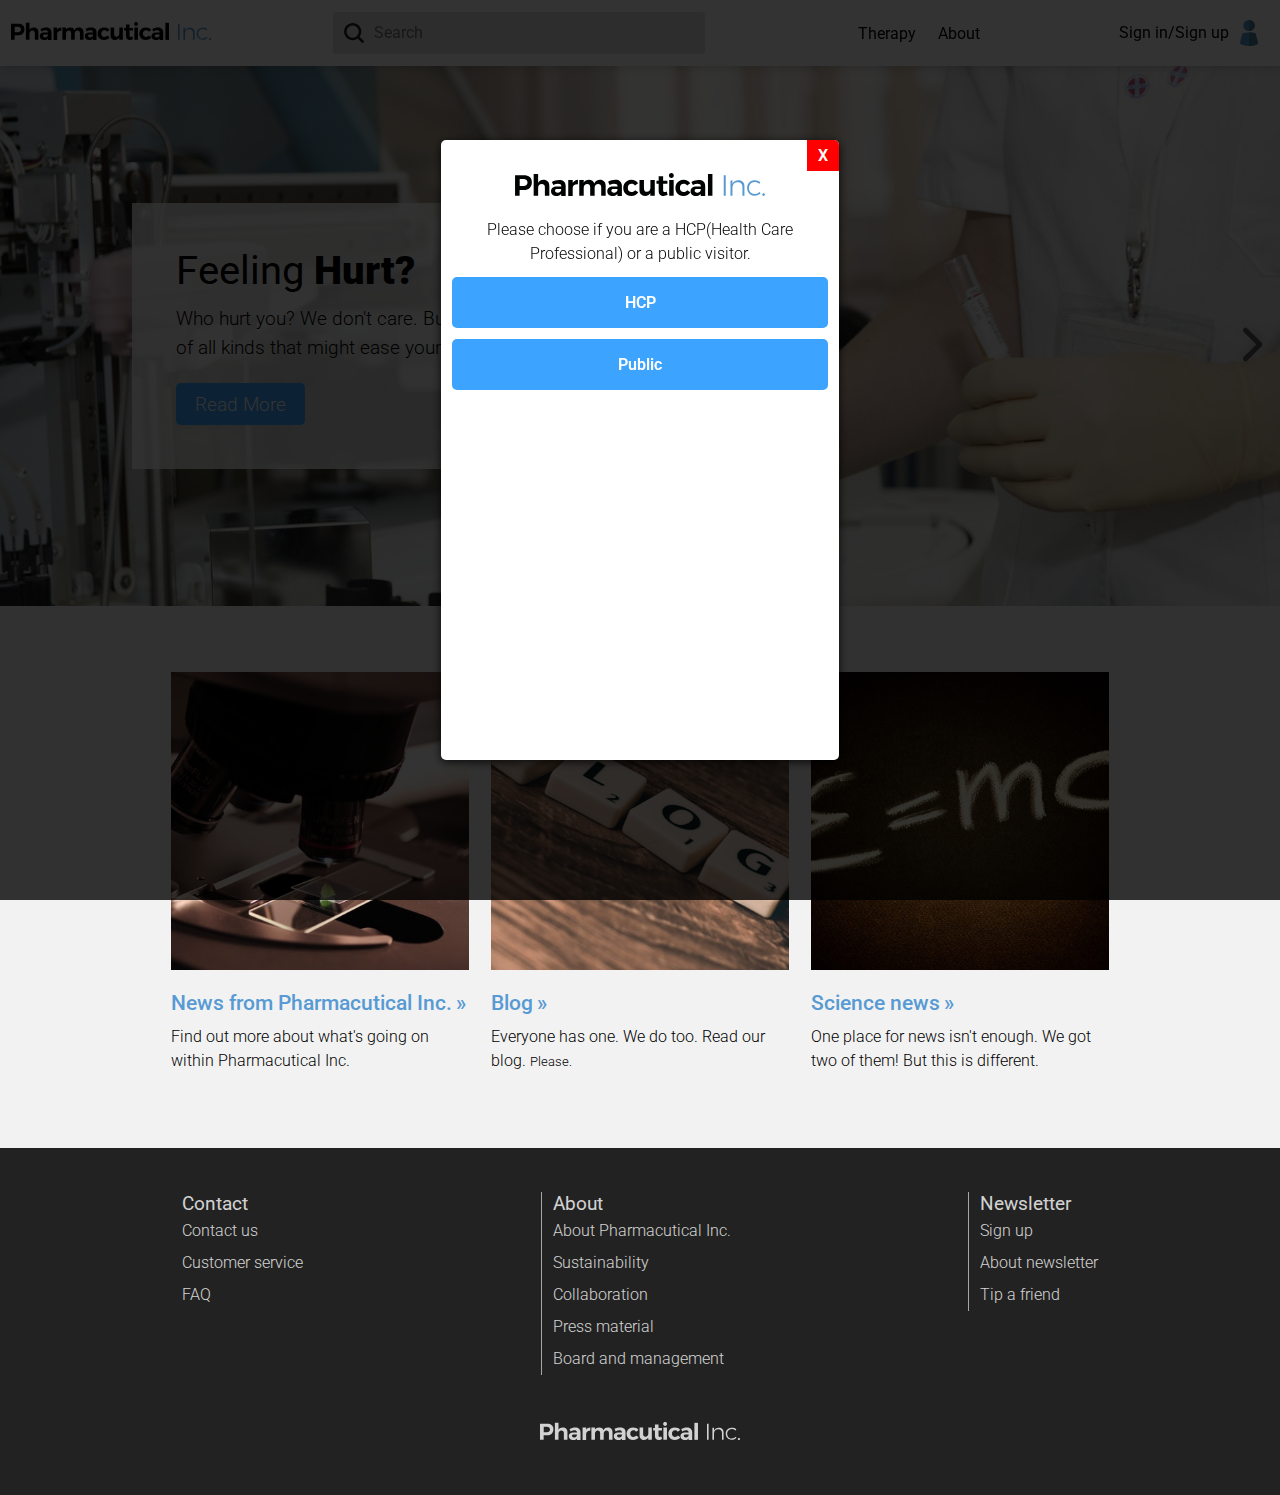
<file: index.html>
<!DOCTYPE html>
<html>
<head>
    <title>Pharmacutical Inc.</title>
    <meta charset="utf-8">
    <meta name="author" content="Jacob Duvander, Axel Tidehorn, Mihir CHouhan">
    <meta http-equiv="X-UA-Compatible" content="IE=edge,chrome=1" />
    <meta name="viewport" content="width=device-width, initial-scale=1.0" />
    <link rel="stylesheet" href="style.css">
</head>
  <body>
    <header>
      <div class="header-wrapper">
        <a href="index.html"><img class="logo" title="Go to home page" src="img/logo.svg" alt="logo"></a>
        <button id="hamburgerBtn" onclick="toggleMenu()">
          <span></span>
          <span></span>
        </button>
        <nav>
          <form action="">
            <input id="search" class="inputfield" type="text" placeholder="Search">
          </form>
          <ul>
            <li>
              <a href="" class="expandButton">Therapy</a>
              <ul>
                <li><a href="">Oncology</a></li>
                <li><a href="">Diabetes</a></li>
                <li><a href="">Respiratory</a></li>
                <li><a href="">Cardio Vascular</a></li>
              </ul>
            </li>
            <li>
              <a href="" class="expandButton">About</a>
              <ul>
                <li><a href="">About us</a></li>
                <li><a href="">Newsletter</a></li>
                <li><a href="">Contact</a></li>
              </ul>
            </li>
          </ul>
          <a href="" class="my-page" onclick="openModal(event)">
            <img src="img/profile-img.svg" alt="profile-img">
            <p>Sign in/Sign up</p>
          </a>
        </nav>
      </div>
    </header>
    <section class="menu-overlay invisible" id="menu-overlay">
    </section>


    <div class="hero-container">
      <button class="slideButton" onclick="previousSlide();">
        <span></span>
        <span></span>
      </button>
      <button class="slideButton" onclick="nextSlide();">
        <span></span>
        <span></span>
      </button>
      <div id="sliderProgress" class="slider-progress"></div>

      <div class="hero-slider">
        <figure class="hero" style="background:url('img/researching.jpg'); background-size:cover; background-position:top center;">
          <div class="text-container">
            <h2 class="h1">Feeling <b>hurt?</b></h2>
            <p>
              Who hurt you? We don't care. But we got remedies of all kinds that might
              ease your pain.
            </p>
            <a href="" class="button">Read more</a>
          </div>
        </figure>
        <figure class="hero" style="background:url('img/operating.jpeg'); background-size:cover; background-position:top center;">
          <div class="text-container">
            <h2 class="h1">Are you <b>dying?</b></h2>
            <p>
              Don't worry, everyone does! Did you know, nearly a 100% of people who have breathed
              air are dead. Click below to find out more.
            </p>
            <a href="" class="button">Read more</a>
          </div>
        </figure>
        <figure class="hero" style="background:url('img/pills.jpeg'); background-size:cover; background-position:top center;">
          <div class="text-container">
            <h2 class="h1">We got <b>penicillin!</b></h2>
            <p>
              You can count yourself lucky for living in a first world country with affordable health care!
              We got just the thing for you!
            </p>
            <a href="" class="button">Read more</a>
          </div>
        </figure>
      </div>
    </div>

    <main>
      <ul class="post-grid">
        <li>
          <a href="">
            <figure style="background:url('img/studying.jpeg'); background-size:cover; background-position:center;"></figure>
          </a>
          <a href="">
            <h3>News from Pharmacutical Inc.</h3>
          </a>
          <p>
            Find out more about what's going on within Pharmacutical Inc.
          </p>
        </li>
        <li>
          <a href="">
            <figure style="background:url('img/blog.jpeg'); background-size:cover; background-position:center;"></figure>
          </a>
          <a href="">
            <h3>Blog</h3>
          </a>
          <p>
            Everyone has one. We do too. Read our blog. <small>Please.</small>
          </p>
        </li>
        <li>
          <a href="">
            <figure style="background:url('img/science.jpeg'); background-size:cover; background-position:center;"></figure>
          </a>
          <a href="">
            <h3>Science news</h3>
          </a>
          <p>
            One place for news isn't enough. We got two of them! But this is different.
          </p>
        </li>
      </ul>

    </main>

    <footer>
      <div class="footer-wrapper">
        <ul>
          <h4>Contact</h4>
          <li><a href="">Contact us</a></li>
          <li><a href="">Customer service</a></li>
          <li><a href="">FAQ</a></li>
        </ul>
        <ul>
          <h4>About</h4>
          <li><a href="">About Pharmacutical Inc.</a></li>
          <li><a href="">Sustainability</a></li>
          <li><a href="">Collaboration</a></li>
          <li><a href="">Press material</a></li>
          <li><a href="">Board and management</a></li>
        </ul>
        <ul>
          <h4>Newsletter</h4>
          <li><a href="">Sign up</a></li>
          <li><a href="">About newsletter</a></li>
          <li><a href="">Tip a friend</a></li>
        </ul>
      </div>
      <a href=""><img class="logo" src="img/logo-monocromatic.svg" alt="logo"></a>
    </footer>

  <div class="modal-container menu-overlay" id="modal" onclick="closeModal()">
    <div class="modal-wrapper">
      <div class="modal display" id="modal-popup">
        <button id="buttoncancel" onclick="closeModal()">X</button>

        <ul id="outerSlider" class="modal-slider">
          <li class="card card-padding" id="welcomecard">
            <img class="logo" src="img/logo.svg" alt="">
            <p>
              Please choose if you are a HCP(Health Care Professional) or a public visitor.
            </p>
            <button class="button" type="button" name="HCP" onclick="nextScreen('outerSlider',1)">HCP</button>
            <button class="button" type="button" name="Public" onclick="closeModal()">Public</button>
          </li>

          <li class="card">
            <div id="modalheader">
              <button  id="sign-in" type="button" class="selected" name="signinform" onclick="toggleSignIn()">Sign in</button>
              <button  id="sign-up" type="button" name="signupform" onclick="toggleSignUp()">Sign up</button>
            </div>

            <ul id="logInSignUpCont" class="modal-slider">
              <li class="card card-padding">
                <form name="loginForm" action="index.html" method="post">
                  <label>
                    <p>E-mail</p>
                    <input type="email" required class="inputfield" class="inputfield" name="email" value="" placeholder="E-mail adress" onblur="checkIfEmpty(event)">
                    <p class="error-message">Please enter your e-mail address.</p>
                  </label>
                  <label>
                    <p>Password</p>
                    <input type="password" required class="inputfield" name="password" value="" placeholder="Password" onblur="checkIfEmpty(event)">
                    <p class="error-message">Please enter your password.</p>
                  </label>
                  <input onclick="login(event)" type="submit" class="button" name="signin" value="Sign in">
                  <p id="loginError" class="form-error">Failed to log in.</p>
                </form>
              </li>

              <li class="card">
                <div id="progress">
                  <div class="progress-part done"></div>
                  <div class="progress-part"></div>
                  <div class="progress-part"></div>
                </div>
                <ul id="signUpCont" class="modal-slider">
                  <li class="card card-padding">
                    <form name="credentialsForm">
                      <label>
                        <p>First name</p>
                        <input required type="text" class="inputfield" name="firstName" value="" placeholder="First name" onblur="checkIfEmpty(event)">
                        <p class="error-message">Please enter your first name.</p>
                      </label>
                      <label>
                        <p>Last name</p>
                        <input required type="text" class="inputfield" name="lastName" value="" placeholder="Last name" onblur="checkIfEmpty(event)">
                        <p class="error-message">Please enter your last name.</p>
                      </label>
                      <label>
                        <p>Profession</p>
                        <select required id="professions" name="profession" onchange="selectChange()" onblur="checkIfEmpty(event)">
                          <option value="" disabled selected hidden>Profession</option>
                          <option value="doctor">Doctor</option>
                          <option value="nurse">Nurse</option>
                          <option value="medic">Medic</option>
                          <option value="surgeon">Surgeon</option>
                        </select>
                        <p class="error-message">Please enter your profession.</p>
                      </label>
                      <label>
                        <p>Speciality</p>
                        <input type="text" required class="inputfield" name="speciality" value="" placeholder="Speciality" onblur="checkIfEmpty(event)">
                        <p class="error-message">Please enter your speciality.</p>
                      </label>
                      <div id="svn" class="invisible">
                        <label>
                          <p>SV-number</p>
                          <input type="text" required pattern="\d*" class="inputfield" name="svnumber" value="" disabled placeholder="SVN" onblur="checkIfEmpty(event)">
                          <p class="error-message">Please enter your SV-number.</p>
                        </label>
                      </div>
                      <div id="finland" >
                        <label>
                          <p>Workplace</p>
                          <input type="text" required class="inputfield" name="workplace" value="" placeholder="Workplace" onblur="checkIfEmpty(event)">
                          <p class="error-message">Please enter your workplace.</p>
                        </label>
                      <label>
                        <p>City</p>
                        <input type="text" required class="inputfield" name="city" value="" placeholder="City" onblur="checkIfEmpty(event)">
                        <p class="error-message">Please enter your city.</p>
                      </label>
                    </div>
                    <div class="submit-container">
                      <input class="button buttonhalf" type="submit" name="nextbutton" value="Next" onclick="enterCredentials(event)">
                      <p class="form-error" id="formError">No matching results found.</p>
                    </div>
                  </form>
                </li>
                <li class="card card-padding">
                  <form name="emailPwForm">
                    <label>
                      <p>E-mail</p>
                      <input type="email" required class="inputfield" name="email" value="" placeholder="E-mail adress" onblur="checkIfEmpty(event)">
                      <p class="error-message">Please enter a valid e-mail address.</p>
                    </label>
                    <label>
                      <p>Password</p>
                      <input type="password" required class="inputfield" name="pw" value="" placeholder="Password" onblur="checkIfEmpty(event)">
                      <p class="error-message">Please enter a password.</p>
                    </label>
                    <label>
                      <p>Confirm password</p>
                      <input type="password" required class="inputfield" name="pwConfirm" value="" placeholder="Confirm password" onblur="checkIfEmpty(event)">
                      <p class="error-message">Please please write the password again here.</p>
                    </label>
                    <div id="navbuttons" class="submit-container">
                      <input type="submit" class="button buttonhalf" name="nextbutton" onclick="submitEmailPw(event)" value="Next">
                      <p id="emailPwError" class="form-error">Please fill in the forms correctly.</p>
                    </div>
                  </form>
                </li>
                <li class="card card-padding">
                  <h2>Thank you!</h2>
                  <p>
                    Your account has been successfully created! A confirmation e-mail has been sent to your enterend e-mail.
                  </p>
                  <a href="indexLoggedIn.html" class="button" type="button" onclick="closeModal()">Continue to site</a>
                </li>
              </ul>
            </li>
          </ul>
        </li>
      </ul>
    </div><!--Modal end -->

    <script type="text/javascript" src="main.js"></script>
    <script type="text/javascript" src="js/slider.js"></script>
    <script type="text/javascript" src="js/modal.js"></script>
  </body>
</html>
</file>
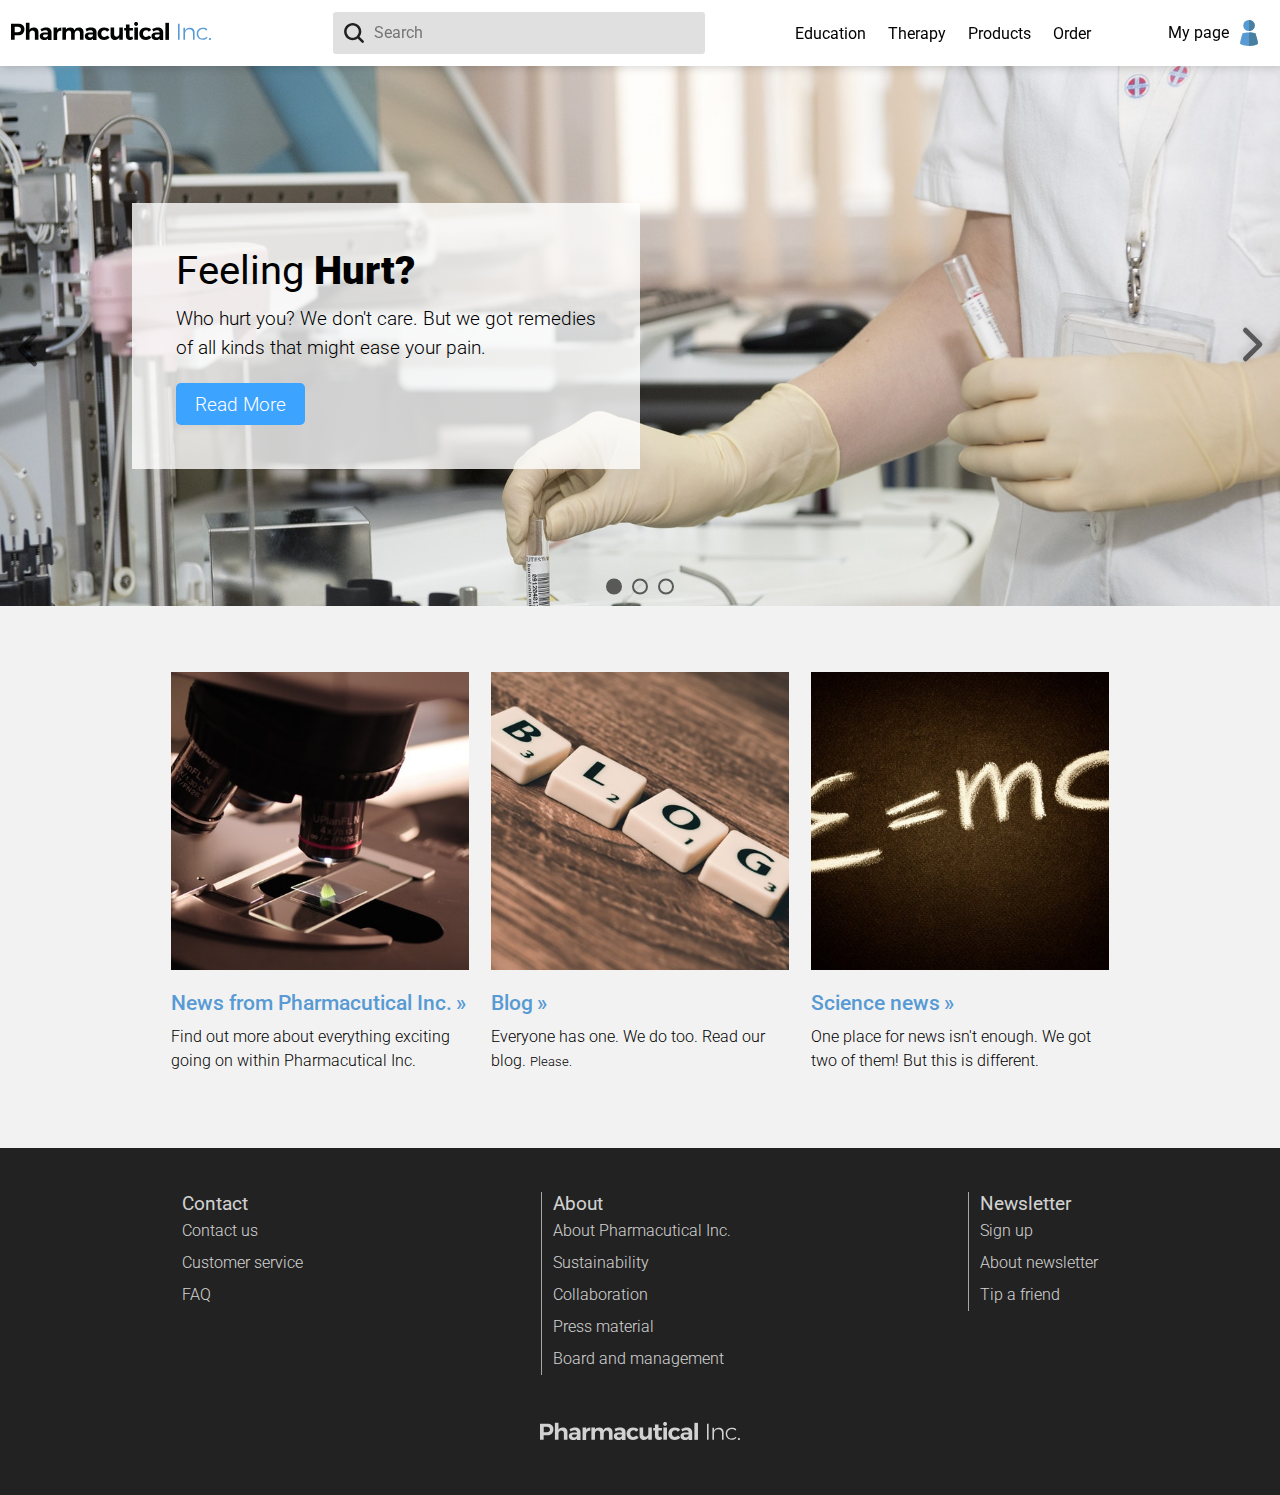
<file: indexLoggedIn.html>
<!DOCTYPE html>
<html>
<head>
    <title>Pharmacutical Inc.</title>
    <meta charset="utf-8">
    <meta name="author" content="Jacob Duvander, Axel Tidehorn, Mihir CHouhan">
    <meta http-equiv="X-UA-Compatible" content="IE=edge,chrome=1" />
    <meta name="viewport" content="width=device-width, initial-scale=1.0" />
    <link rel="stylesheet" href="style.css">
</head>
  <body>
    <header>
      <div class="header-wrapper">
        <a href="indexLoggedIn.html"><img class="logo" title="Go to home page" src="img/logo.svg" alt="logo"></a>
        <button id="hamburgerBtn" onclick="toggleMenu()">
          <span></span>
          <span></span>
        </button>
        <nav>
          <form action="">
            <input id="search" class="inputfield" type="text" placeholder="Search">
          </form>
          <ul>
            <li>
              <a href="" class="expandButton">Education</a>
              <ul>
                <li><a href="">Med Eds</a></li>
                <li><a href="">eLearning</a></li>
                <li><a href="">EdsVideos</a></li>
                <li><a href="">EdsSlides</a></li>
                <li><a href="networkevents.html">Network Events</a></li>
                <li><a href="">Eds Forum</a></li>
              </ul>
            </li>
            <li>
              <a href="" class="expandButton">Therapy</a>
              <ul>
                <li><a href="">Oncology</a></li>
                <li><a href="">Diabetes</a></li>
                <li><a href="">Respiratory</a></li>
                <li><a href="">Cardio Vascular</a></li>
              </ul>
            </li>
            <li>
              <a href="" class="expandButton">Products</a>
              <ul>
                <li><a href="">Oncology</a></li>
                <li><a href="">Diabetes</a></li>
                <li><a href="">Respiratory</a></li>
                <li><a href="">Cardio Vascular</a></li>
                <li><a href="">All Products</a></li>
              </ul>
            </li>
            <li>
              <a href="" class="expandButton">Order</a>
              <ul>
                <li><a href="">Order material</a></li>
                <li><a href="">How to order</a></li>
              </ul>
            </li>
          </ul>
          <a href="" class="my-page">
            <img src="img/profile-img.svg" alt="profile-img">
            <p>My page</p>
          </a>
        </nav>
      </div>
    </header>
    <section class="menu-overlay invisible" id="menu-overlay">
    </section>


    <div class="hero-container">
      <button class="slideButton" onclick="previousSlide();">
        <span></span>
        <span></span>
      </button>
      <button class="slideButton" onclick="nextSlide();">
        <span></span>
        <span></span>
      </button>
      <div id="sliderProgress" class="slider-progress">

      </div>
      <div class="hero-slider">
        <figure class="hero" style="background:url('img/researching.jpg'); background-size:cover; background-position:top center;">
          <div class="text-container">
            <h2 class="h1">Feeling <b>hurt?</b></h2>
            <p>
              Who hurt you? We don't care. But we got remedies of all kinds that might
              ease your pain.
            </p>
            <a href="" class="button">Read more</a>
          </div>
        </figure>
        <figure class="hero" style="background:url('img/operating.jpeg'); background-size:cover; background-position:top center;">
          <div class="text-container">
            <h2 class="h1">Are you <b>dying?</b></h2>
            <p>
              Don't worry, everyone does! Did you know, nearly a 100% of people who have breathed
              air are dead. Click below to find out more.
            </p>
            <a href="" class="button">Read more</a>
          </div>
        </figure>
        <figure class="hero" style="background:url('img/pills.jpeg'); background-size:cover; background-position:top center;">
          <div class="text-container">
            <h2 class="h1">We got <b>penicillin!</b></h2>
            <p>
              You can count yourself lucky for living in a first world country with affordable health care!
              We got just the thing for you!
            </p>
            <a href="" class="button">Read more</a>
          </div>
        </figure>
      </div>

    </div>
    <main>
      <ul class="post-grid">
        <li>
          <a href="">
            <figure style="background:url('img/studying.jpeg'); background-size:cover; background-position:center;"></figure>
          </a>
          <a href="">
            <h3>News from Pharmacutical Inc.</h3>
          </a>
          <p>
            Find out more about everything exciting going on within Pharmacutical Inc.
          </p>
        </li>
        <li>
          <a href="">
            <figure style="background:url('img/blog.jpeg'); background-size:cover; background-position:center;"></figure>
          </a>
          <a href="">
            <h3>Blog</h3>
          </a>
          <p>
            Everyone has one. We do too. Read our blog. <small>Please.</small>
          </p>
        </li>
        <li>
          <a href="">
            <figure style="background:url('img/science.jpeg'); background-size:cover; background-position:center;"></figure>
          </a>
          <a href="">
            <h3>Science news</h3>
          </a>
          <p>
            One place for news isn't enough. We got two of them! But this is different.
          </p>
        </li>
      </ul>

    </main>

    <footer>
      <div class="footer-wrapper">
        <ul>
          <h4>Contact</h4>
          <li><a href="">Contact us</a></li>
          <li><a href="">Customer service</a></li>
          <li><a href="">FAQ</a></li>
        </ul>
        <ul>
          <h4>About</h4>
          <li><a href="">About Pharmacutical Inc.</a></li>
          <li><a href="">Sustainability</a></li>
          <li><a href="">Collaboration</a></li>
          <li><a href="">Press material</a></li>
          <li><a href="">Board and management</a></li>
        </ul>
        <ul>
          <h4>Newsletter</h4>
          <li><a href="">Sign up</a></li>
          <li><a href="">About newsletter</a></li>
          <li><a href="">Tip a friend</a></li>
        </ul>
      </div>
      <a href=""><img class="logo" src="img/logo-monocromatic.svg" alt="logo"></a>
    </footer>
    <script type="text/javascript" src="main.js"></script>
    <script type="text/javascript" src="js/slider.js"></script>

  </body>
</html>
</file>
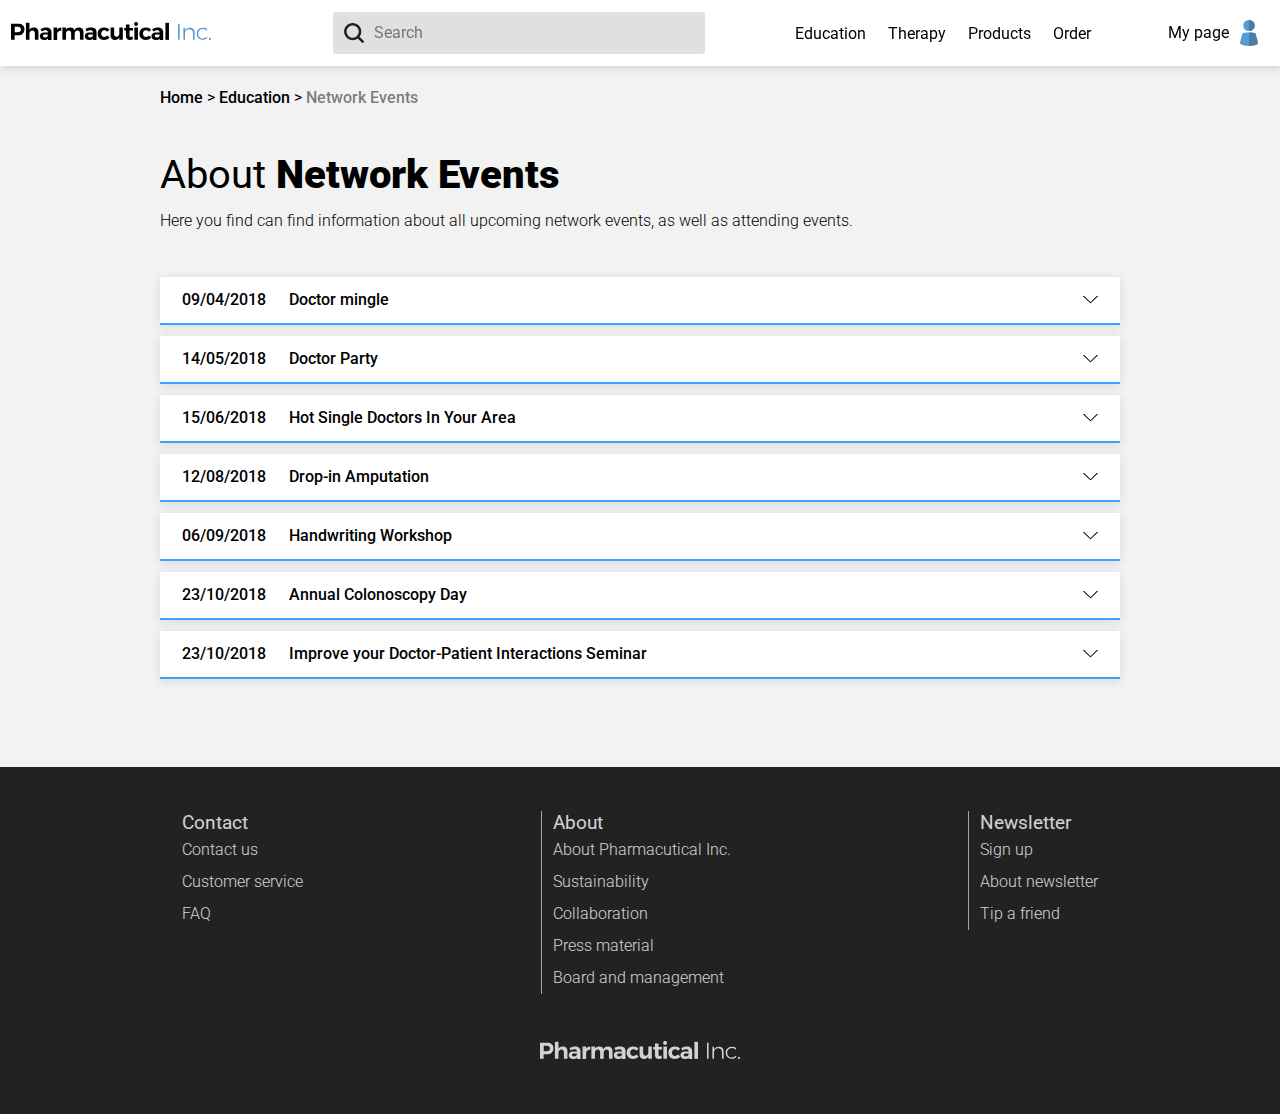
<file: networkevents.html>
<!DOCTYPE html>
<html>
<head>
    <title>Pharmacutical Inc.</title>
    <meta charset="utf-8">
    <meta name="author" content="Jacob Duvander, Axel Tidehorn, Mihir Chouhan">
    <meta http-equiv="X-UA-Compatible" content="IE=edge,chrome=1" />
    <meta name="viewport" content="width=device-width, initial-scale=1.0" />
    <link rel="stylesheet" href="style.css">
</head>
  <body>
    <header>
      <div class="header-wrapper">
        <a href="indexLoggedIn.html"><img class="logo" title="Go to home page" src="img/logo.svg" alt="logo"></a>
        <button id="hamburgerBtn" onclick="toggleMenu()">
          <span></span>
          <span></span>
        </button>
        <nav>
          <form action="">
            <input id="search" class="inputfield" type="text" placeholder="Search">
          </form>
          <ul>
            <li>
              <a href="" class="expandButton">Education</a>
              <ul>
                <li><a href="">Med Eds</a></li>
                <li><a href="">eLearning</a></li>
                <li><a href="">EdsVideos</a></li>
                <li><a href="">EdsSlides</a></li>
                <li><a href="networkevents.html">Network Events</a></li>
                <li><a href="">Eds Forum</a></li>
              </ul>
            </li>
            <li>
              <a href="" class="expandButton">Therapy</a>
              <ul>
                <li><a href="">Oncology</a></li>
                <li><a href="">Diabetes</a></li>
                <li><a href="">Respiratory</a></li>
                <li><a href="">Cardio Vascular</a></li>
              </ul>
            </li>
            <li>
              <a href="" class="expandButton">Products</a>
              <ul>
                <li><a href="">Oncology</a></li>
                <li><a href="">Diabetes</a></li>
                <li><a href="">Respiratory</a></li>
                <li><a href="">Cardio Vascular</a></li>
                <li><a href="">All Products</a></li>
              </ul>
            </li>
            <li>
              <a href="" class="expandButton">Order</a>
              <ul>
                <li><a href="">Order material</a></li>
                <li><a href="">How to order</a></li>
              </ul>
            </li>
          </ul>
          <a href="" class="my-page">
            <img src="img/profile-img.svg" alt="profile-img">
            <p>My page</p>
          </a>
        </nav>
      </div>
    </header>
    <section class="menu-overlay invisible" id="menu-overlay">
    </section>
    <main>
      <ul class="breadcrumbs">
        <li>
          <a  href="indexLoggedIn.html">Home</a>
        </li>
        <li>
          <a href="">Education</a>
        </li>
        <li>
          <a href="#">Network Events</a>
        </li>
      </ul>
      <article>
        <h1>About <b>Network Events</b></h1>
        <p>
          Here you find can find information about all upcoming network events, as well as attending events.
        </p>
      </article>

      <ul class="eventList">
        <li>
          <div class="eventtitle"  onclick="expandEvent(event)">
            <p>09/04/2018</p>
            <p>Doctor mingle</p>
          </div>
          <ul class="eventSlider" id="slider1">
            <li class="eventinfo">
              <h3>Helsinki hospital</h3>
              <p>20 people attending</p>
              <p>
                Drink free booze and have awkward conversations with strangers. It is time for the annual doctors mingle.
              </p>
              <button type="button" name="attend" class="attendbutton" onclick="eventConf('slider1',1)">Attend Event</button>
            </li>
            <li class="eventconfirmation">
              <h3>You will attend this event!</h3>
              <p>A confirmation e-mail will be sent to you shortly.</p>
              <button type="button" name="close" class="attendbutton" onclick="closeEvent(event)">Okay</button>
            </li>
          </ul>
        </li>

        <li>
          <div class="eventtitle" onclick="expandEvent(event)">
            <p>14/05/2018</p>
            <p>Doctor Party</p>
          </div>
          <ul class="eventSlider" id="slider3">
            <li class="eventinfo">
              <h3>Helsinki hospital basement</h3>
              <p>15 people attending</p>
              <p>
                Bring out the booze cause it's time for party! Leave your worries of liver damage at home, you'll be surrounded by doctors ready
                to fix you up!
              </p>
              <button type="button" name="attend" class="attendbutton" onclick="eventConf('slider3',1)">Attend Event</button>
            </li>
            <li class="eventconfirmation">
              <h3>You will attend this event!</h3>
              <p>A confirmation e-mail will be sent to you shortly.</p>
              <button type="button" name="close" class="attendbutton" onclick="closeEvent(event)">Okay</button>
            </li>
          </ul>
        </li>

        <li>
          <div class="eventtitle" onclick="expandEvent(event)">
            <p>15/06/2018</p>
            <p>Hot Single Doctors In Your Area</p>
          </div>
          <ul class="eventSlider" id="slider2">
            <li class="eventinfo">
              <h3>Area near you</h3>
              <p>20 people attending</p>
              <p>
                Welcome to the ultimate speed dating. Mingle with hot single doctors in a area near you.
                This is your chance to find that special someone, with that perfect doctor salary!
              </p>
              <button type="button" name="attend" class="attendbutton" onclick="eventConf('slider2',1)">Attend Event</button>
            </li>
            <li class="eventconfirmation">
              <h3>You will attend this event!</h3>
              <p>A confirmation e-mail will be sent to you shortly.</p>
              <button type="button" name="close" class="attendbutton" onclick="closeEvent(event)">Okay</button>
            </li>
          </ul>
        </li>

        <li>
          <div class="eventtitle" onclick="expandEvent(event)">
            <p>12/08/2018</p>
            <p>Drop-in Amputation</p>
          </div>
          <ul class="eventSlider" id="slider4">
            <li class="eventinfo">
              <h3>That creepy alleyway</h3>
              <p>3 people attending</p>
              <p>
                Been wanting to get rid of that annoying limb for a while? Then this is the event for you! Dr. Frankenstein offers a free
                medical procedure to remove whatever limb you want.
              </p>
              <button type="button" name="attend" class="attendbutton" onclick="eventConf('slider4',1)">Attend Event</button>
            </li>
            <li class="eventconfirmation">
              <h3>You will attend this event!</h3>
              <p>A confirmation e-mail will be sent to you shortly.</p>
              <button type="button" name="close" class="attendbutton" onclick="closeEvent(event)">Okay</button>
            </li>
          </ul>
        </li>

        <li>
          <div class="eventtitle" onclick="expandEvent(event)">
            <p>06/09/2018</p>
            <p>Handwriting Workshop</p>
          </div>
          <ul class="eventSlider" id="slider5">
            <li class="eventinfo">
              <h3>Nearest dentist office</h3>
              <p>9 people attending</p>
              <p>
                Are you sick of your patients understanding what you write on their notes? Want to have that
                perfect scribble handwriting? Bring your pen cause it is time for a workshop in doctors handwriting.
              </p>
              <button type="button" name="attend" class="attendbutton" onclick="eventConf('slider5',1)">Attend Event</button>
            </li>
            <li class="eventconfirmation">
              <h3>You will attend this event!</h3>
              <p>A confirmation e-mail will be sent to you shortly.</p>
              <button type="button" name="close" class="attendbutton" onclick="closeEvent(event)">Okay</button>
            </li>
          </ul>
        </li>

        <li>
          <div class="eventtitle" onclick="expandEvent(event)">
            <p>23/10/2018</p>
            <p>Annual Colonoscopy Day</p>
          </div>
          <ul class="eventSlider" id="slider6">
            <li class="eventinfo">
              <h3>Location</h3>
              <p>54 people attending</p>
              <p>Lorem ipsum dolor sit amet, consectetur adipisicing elit, sed do eiusmod tempo
                quis nostrud exercitation ullamco laboris nisi ut aliquip ex ea commodo consequat. Duis aute irur
                dolore eu fugiat nulla pariatur. Excepteur sint occaecat cupidatat non proident, sunt</p>
              <button type="button" name="attend" class="attendbutton" onclick="eventConf('slider6',1)">Attend Event</button>
            </li>
            <li class="eventconfirmation">
              <h3>You will attend this event!</h3>
              <p>A confirmation e-mail will be sent to you shortly.</p>
              <button type="button" name="close" class="attendbutton" onclick="closeEvent(event)">Okay</button>
            </li>
          </ul>
        </li>

        <li>
          <div class="eventtitle" onclick="expandEvent(event)">
            <p>23/10/2018</p>
            <p>Improve your Doctor-Patient Interactions Seminar</p>
          </div>
          <ul class="eventSlider" id="slider7">
            <li class="eventinfo">
              <h3>Location</h3>
              <p>54 people attending</p>
              <p>Lorem ipsum dolor sit amet, consectetur adipisicing elit, sed do eiusmod tempo
                quis nostrud exercitation ullamco laboris nisi ut aliquip ex ea commodo consequat. Duis aute irur
                dolore eu fugiat nulla pariatur. Excepteur sint occaecat cupidatat non proident, sunt</p>
              <button type="button" name="attend" class="attendbutton" onclick="eventConf('slider7',1)">Attend Event</button>
            </li>
            <li class="eventconfirmation">
              <h3>You will attend this event!</h3>
              <p>A confirmation e-mail will be sent to you shortly.</p>
              <button type="button" name="close" class="attendbutton" onclick="closeEvent(event)">Okay</button>
            </li>
          </ul>
        </li>

      </ul>
    </main>

      <footer>
        <div class="footer-wrapper">
          <ul>
            <h4>Contact</h4>
            <li><a href="">Contact us</a></li>
            <li><a href="">Customer service</a></li>
            <li><a href="">FAQ</a></li>
          </ul>
          <ul>
            <h4>About</h4>
            <li><a href="">About Pharmacutical Inc.</a></li>
            <li><a href="">Sustainability</a></li>
            <li><a href="">Collaboration</a></li>
            <li><a href="">Press material</a></li>
            <li><a href="">Board and management</a></li>
          </ul>
          <ul>
            <h4>Newsletter</h4>
            <li><a href="">Sign up</a></li>
            <li><a href="">About newsletter</a></li>
            <li><a href="">Tip a friend</a></li>
          </ul>
        </div>
        <a href=""><img class="logo" src="img/logo-monocromatic.svg" alt="logo"></a>
      </footer>
      <script type="text/javascript" src="main.js"></script>
      <script type="text/javascript" src="js/networkEvents.js"></script>


    </body>
</html>
</file>
<file: style.css>
@import url('https://fonts.googleapis.com/css?family=Roboto:300,300i,400,400i,500,500i,700,700i,900,900i');
@import url("css/typography.css");
@import url("css/header.css");
@import url("css/hero.css");
@import url("css/footer.css");
@import url("css/modals.css");
@import url("css/networkevents.css");

*{
  list-style: none;
  font-family: 'Roboto', sans-serif;
}

a{
  text-decoration: none;
}

ul{
  margin:0;
  padding:0;
}

ul, li {
  list-style: none;
}

body{
  background: #f2f2f2;
  padding:0;
  margin:0;
}

main{
  max-width: 960px;
  margin:auto;
  padding:66px 11px 22px 11px;
}

.post-grid{
  display: flex;
  flex-direction: column;
}

.post-grid li{
  width:100%;
  padding:0 11px;
  box-sizing: border-box;
  margin-bottom: 44px;
}

.post-grid li a{
  color:#579ad4;
}

.post-grid li a h3::after{
  content:"»";
  padding-left: 0.2em;
}

.post-grid li:hover a{
  color:#497FA0;
}

.post-grid figure{
  width: 100%;
  padding-top: 100%;
  box-sizing: border-box;
  margin: 0;
  background: #CCC;
}

.inputfield, #professions{
  display: block;
  font-size: 1em;
  line-height: 2em;
  padding-left: 11px;
  margin: 0 0 11px 0;
  border: 2px solid white;
  transition: border ease-in-out .2s;
  border-radius: 5px;
  width: 100%;
  box-sizing: border-box;
  background-color: #E0E0E0;
}


@media (min-width:420px) {
  .post-grid{
    flex-direction: row;
  }
}
</file>
